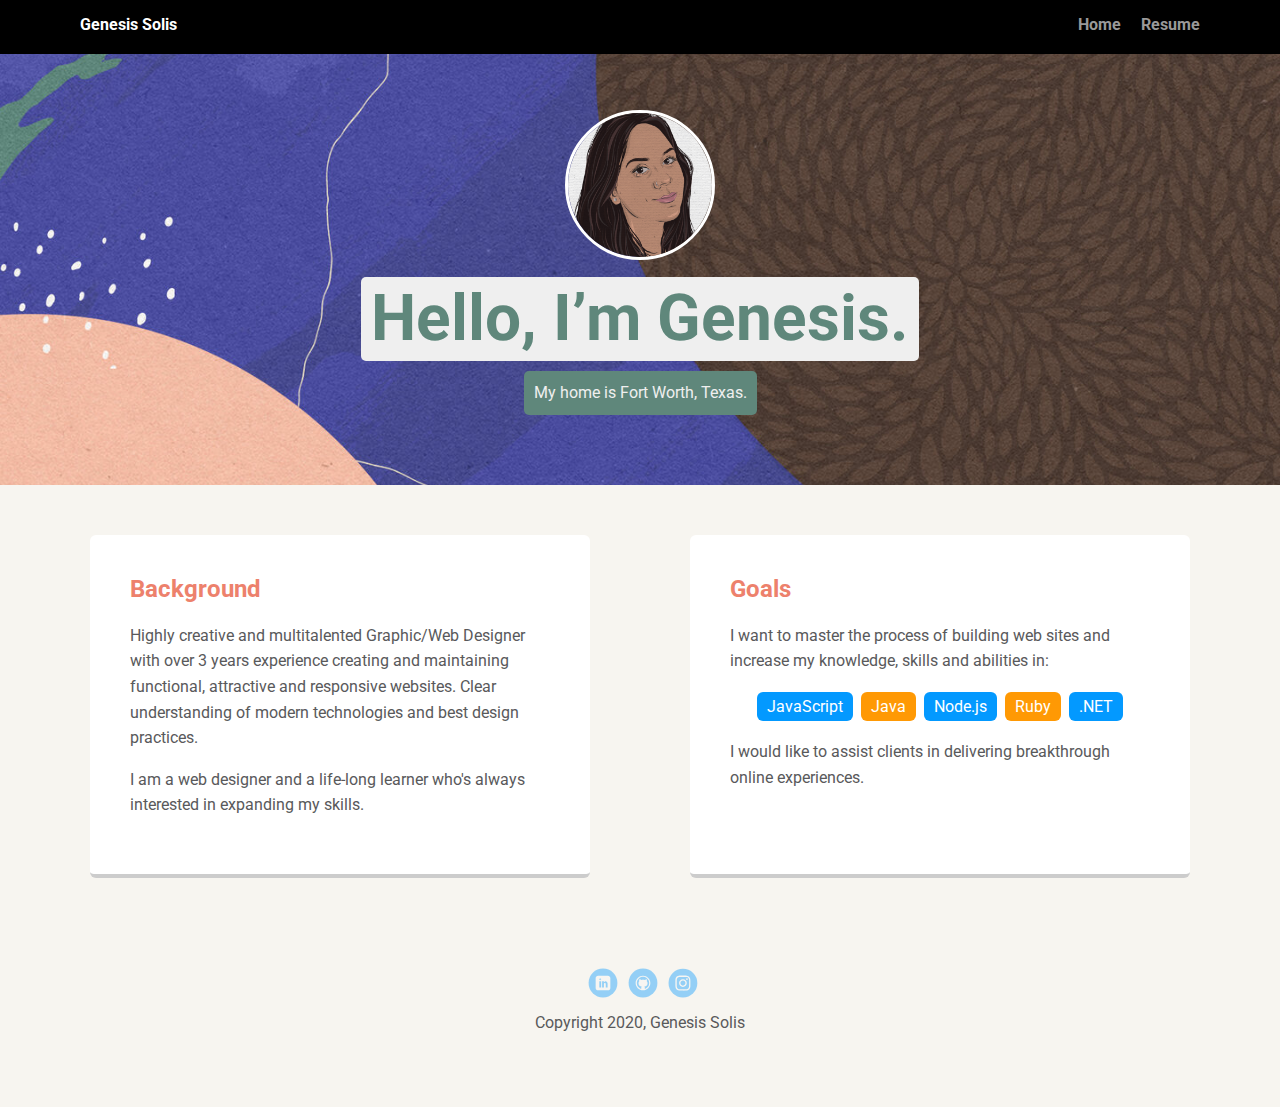
<file: index.html>
<!doctype html>
<html lang="en">
<head>
  <meta charset="utf-8">
  <title>Genesis Solis Profile</title>
  <meta name="viewport" content="width=device-width, initial-scale=1.0">
  <link rel="stylesheet" href="styles.css">
  <link href="https://fonts.googleapis.com/css?family=Muli%7CRoboto:400,300,500,700,900" rel="stylesheet"></head>
  <body>

    <div class="main-nav">
        <ul class="nav">
          <li class="name">Genesis Solis</li>
          <li><a href="index.html">Home</a></li>
          <li><a href="resume.html">Resume</a></li>
        </ul>
    </div>

    <header>
      <img src="images/me.jpg" alt="Drawing of Genesis Solis" class="profile-image">
      <h1 class="tag name">Hello, I’m Genesis.</h1>
      <p class="tag location">My home is Fort Worth, Texas.</p>
    </header>

    <main class="flex">
      <div class="card">
        <h2>Background</h2>
        <p>Highly creative and multitalented Graphic/Web Designer with over 3 years experience creating and maintaining functional, attractive and responsive websites. Clear understanding of modern technologies and best design practices.</p>
        <p>I am a web designer and a life-long learner who's always interested in expanding my skills.</p>
      </div> 

      <div class="card">
        <h2>Goals</h2>
        <p>I want to master the process of building web sites and increase my knowledge, skills and abilities in:</p>
        <ul class="skills">
          <li>JavaScript</li>
          <li>Java</li>
          <li>Node.js</li>
          <li>Ruby</li>
          <li>.NET</li>
        </ul>
        <p>I would like to assist clients in delivering breakthrough online experiences.</p>
      </div> 

    </main>
    <footer>
      <ul>
        <li><a href="https://www.linkedin.com/in/genesis-solis-aa012aa3/" class="social linkedin" target="blank">LinkedIn</a></li>
        <li><a href="https://github.com/gensolis" class="social github" target="blank">Github</a></li>
        <li><a href="https://www.instagram.com/jenexis/" class="social instagram" target="blank">Instagram</a></li>
      </ul>
      <p class="copyright">Copyright 2020, Genesis Solis</p>
    </footer>
  </body>
  </html>
</file>
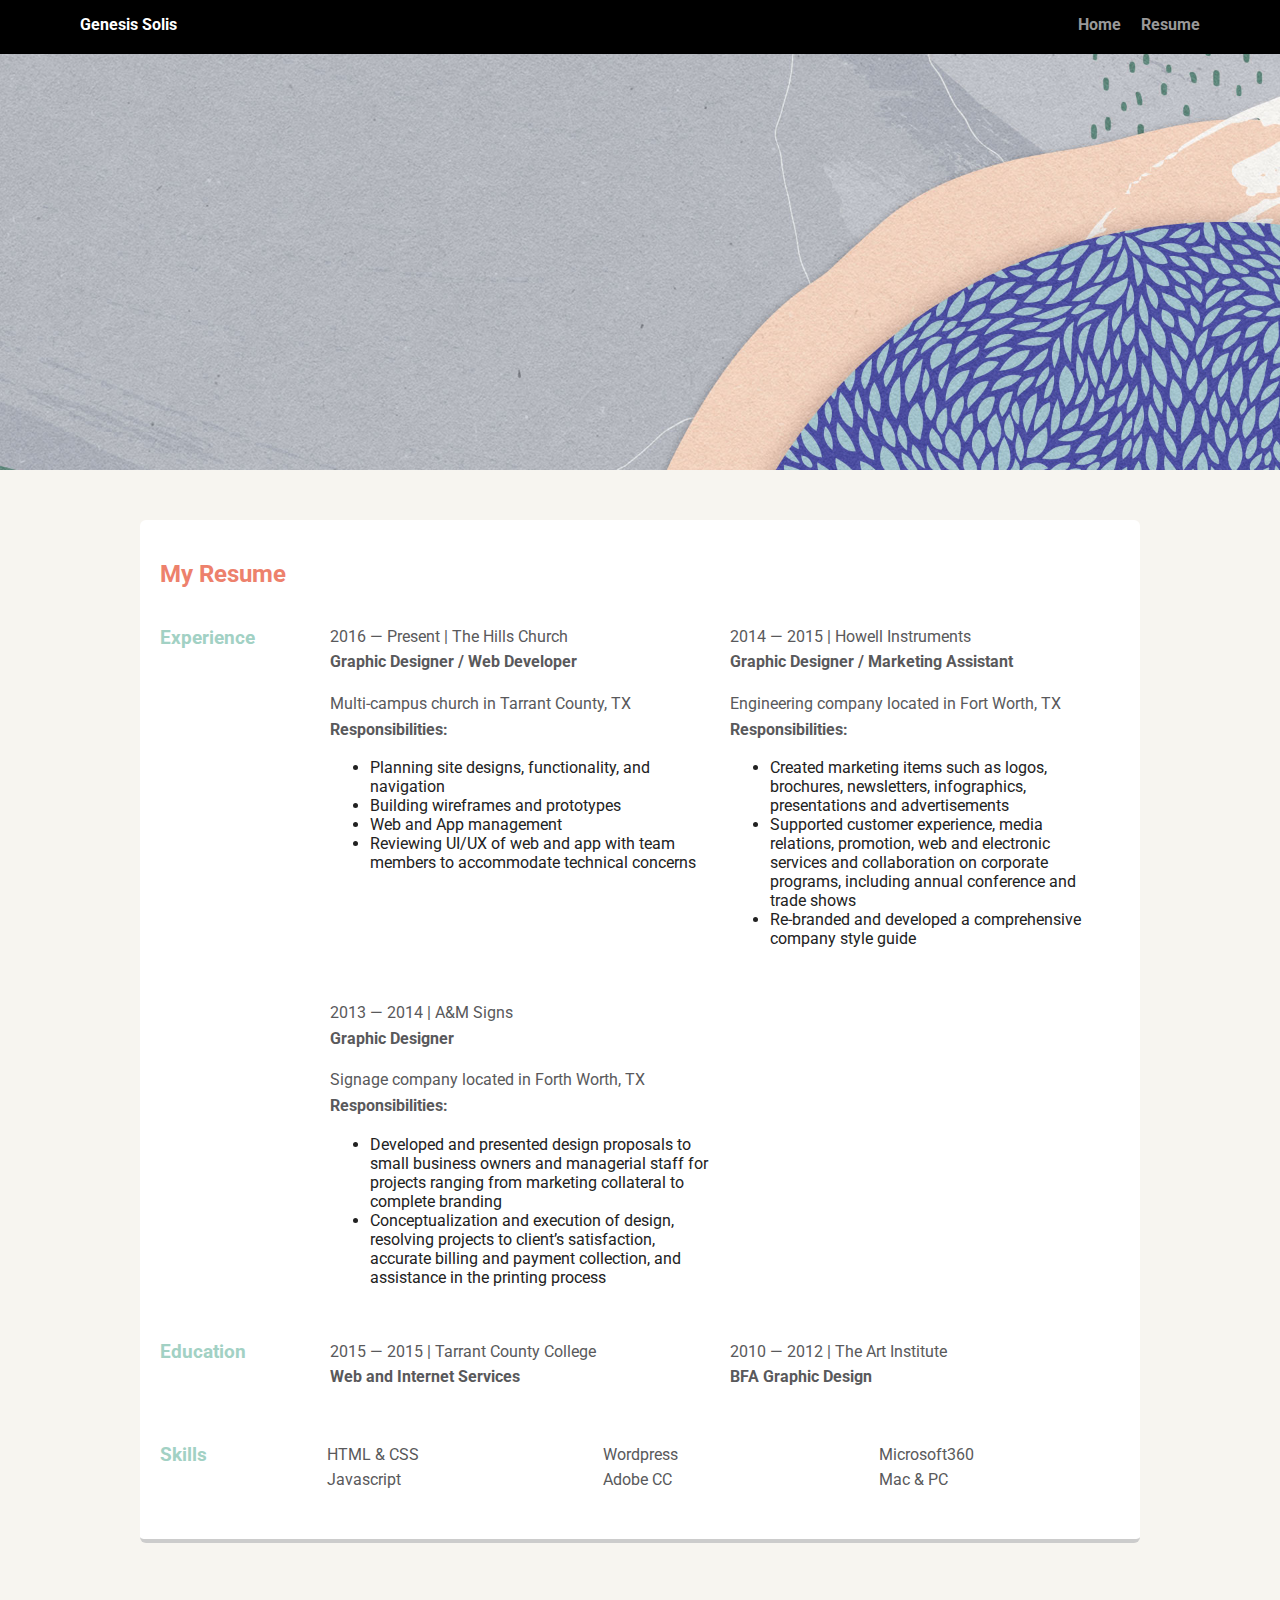
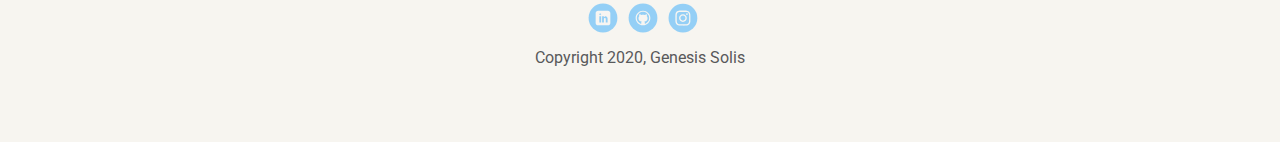
<file: resume.html>
<!doctype html>
<html lang="en">
<head>
  <meta charset="utf-8">
  <title>Genesis Solis Profile</title>
  <meta name="viewport" content="width=device-width, initial-scale=1.0">
  <link rel="stylesheet" href="styles.css">
  <link href="https://fonts.googleapis.com/css?family=Muli%7CRoboto:400,300,500,700,900" rel="stylesheet"></head>
  <body>

    <div class="main-nav">
        <ul class="nav">
          <li class="name">Genesis Solis</li>
          <li><a href="index.html">Home</a></li>
          <li><a href="resume.html">Resume</a></li>
        </ul>
    </div>

    <header class="header-resume">
    
    </header>

    <main class="center">
      <div class="resume-card">  
        <h2>My Resume</h2>

            <div class="flex">
                <div class="sub-title"><h3>Experience</h3></div>
                <div class="col2">
                    <p>2016 — Present | The Hills Church<br>
                    <strong>Graphic Designer / Web Developer</strong></p>
                    <p>Multi-campus church in Tarrant County, TX<br>
                        <strong>Responsibilities:</strong>
                    </p>
                    <ul>
                        <li>Planning site designs, functionality, and navigation</li>
                        <li>Building wireframes and prototypes</li>
                        <li>Web and App management</li> 
                        <li>Reviewing UI/UX of web and app with team members to accommodate technical concerns</li>
                    </ul>
                </div>

                <div class="col2">
                    <p>2014 — 2015 | Howell Instruments<br>
                    <strong>Graphic Designer / Marketing Assistant</strong></p>
                    <p>Engineering company located in Fort Worth, TX<br>
                        <strong>Responsibilities:</strong>
                    </p>
                    <ul>
                        <li>Created marketing items such as logos, brochures, newsletters, infographics, presentations and advertisements</li>
                        <li>Supported customer experience, media relations, promotion, web and electronic services and collaboration on corporate programs, including annual conference and trade shows</li>
                        <li>Re-branded and developed a comprehensive company style guide</li>
                    </ul>
                </div>
            </div>



            <div class="flex">
                <div class="sub-title"></div>
                <div class="col2">
                    <p>2013 — 2014 | A&M Signs<br>
                    <strong>Graphic Designer</strong></p>
                    <p>Signage company located in Forth Worth, TX<br>
                        <strong>Responsibilities:</strong>
                    </p>
                    <ul>
                        <li>Developed and presented design proposals to small business owners and managerial staff for projects ranging from marketing collateral to complete branding</li>
                        <li>Conceptualization and execution of design, resolving projects to client’s satisfaction, accurate billing and payment collection, and assistance in the printing process</li>
                    </ul>
                </div>

                <div class="col2"></div>   
            </div>

            <div class="flex">
                <div class="sub-title"><h3>Education</h3></div>
                <div class="col2">
                    <p>2015 — 2015 | Tarrant County College<br>
                    <strong>Web and Internet Services</strong></p>
                </div>

                <div class="col2">
                    <p>2010 — 2012 | The Art Institute<br>
                    <strong>BFA Graphic Design</strong></p>
                </div>   
            </div>

            <div class="flex">
                <div class="sub-title"><h3>Skills</h3></div>
                <div class="col3">
                    <p>HTML & CSS<br>
                    Javascript</p>
                </div>

                <div class="col3">
                    <p>Wordpress<br>
                    Adobe CC</p>
                </div>   

                <div class="col3">
                    <p>Microsoft360<br>
                    Mac & PC</p>
                </div>   
            </div>

      </div> 
    </main>



    <footer>
      <ul>
        <li><a href="https://www.linkedin.com/in/genesis-solis-aa012aa3/" class="social linkedin" target="blank">LinkedIn</a></li>
        <li><a href="https://github.com/gensolis" class="social github" target="blank">Github</a></li>
        <li><a href="https://www.instagram.com/jenexis/" class="social instagram" target="blank">Instagram</a></li>
      </ul>
      <p class="copyright">Copyright 2020, Genesis Solis</p>
    </footer>
  </body>
  </html>
</file>
<file: styles.css>
/* Global Layout Set-up */
* { 
  box-sizing: border-box;
}
  
h1 {
  font-size: 4em;
  line-height: 1;
}

h2 {
  color: #ED816C 
}

p {
  color: #59595B;
}

body {
  margin: 0;
  padding: 0;
  text-align: center;
  font-family: 'Roboto', sans-serif;
  color: #222;
  background: #f7f5f0;
}
/* Link Styles */

a {
  text-decoration: none;
  color: #999;
}
a:hover {
  color: #6633ff;
}

/* Section Styles */

.main-nav {
  width: 100%;
  background: black;
  min-height: 30px;
  padding: 10px;
  position: fixed;
  text-align: center;
}
.nav {
  display: flex;
  justify-content: space-around;
  font-weight: 700;
  list-style-type: none;
  margin: 0 auto;
  padding: 0;
}

.nav .name {
    display: block;
    margin-right: auto;
    color: white;
}
.nav li {
  padding: 5px 10px 10px 10px;
}
.nav a {
  transition: all .5s;
}
.nav a:hover {
  color: white
}

header {
  text-align: center;
  background: url('images/gen_bg.jpg') no-repeat top center ;
  background-size: cover;
  overflow: hidden;
  padding: 60px;
}
header {
  line-height: 1.5;
}
header .profile-image {
  margin-top: 50px;
  width: 150px;
  height: 150px;
  border-radius: 50%;
  border: 3px solid white;
  transition: all .5s;
}
header .profile-image:hover {
  transform: scale(1.2) rotate(5deg);
}



.tag {
  background-color: #efefef;
  color: #5f877b;
  padding: 10px;
  border-radius: 5px;
  display: table;
  margin: 10px auto;
} 



.location {
  background-color: #5f877b;
  color: #efefef;
}
.card {
  margin: 30px;
  padding: 20px 40px 40px;
  max-width: 500px;
  text-align: left;
  background: #fff;
  border-bottom: 4px solid #ccc;
  border-radius: 6px;
  transition: all .5s;
}
.card:hover {
  border-color: #edd1c6;
}


ul.skills {
  padding: 0;
  text-align: center;
}

.skills li {
  border-radius: 6px;
  display: inline-block;
  background: #ff9904;
  color: white;
  padding: 5px 10px;
  margin: 2px;
}

.skills li:nth-child(odd) {
  background: #0399ff;
}

footer {
  width: 100%;
  min-height: 30px;
  padding: 20px 0;
}

footer .copyright {
  top: -8px;
  font-size: .75em;
}

footer ul {
  list-style-type: none;
  margin: 0;
  padding: 0;
}

footer ul li {
  display: inline-block;
}

a.social {
  display: inline-block;
  text-indent: -9999px;
  margin-left: 5px;
  width: 30px;
  height: 30px;
  background-size: 30px 30px;
  opacity: .4;
  transition: all .5s;
}
a.instagram {
  background-image: url(images/instagram.svg);
}
a.linkedin {
  background-image: url(images/linkedin.svg);
}
a.github {
  background-image: url(images/github.svg);
}
a.social:hover {
  opacity: 1;
}
.clearfix {
  clear: both;
}

/* Styles for larger screens */
@media screen and (min-width: 720px) {
  
  .flex {
      display: -ms-flexbox;      /* TWEENER - IE 10 */
      display: flex; 
      max-width: 1200px;
      -ms-flex-pack: distribute;
      justify-content: space-around;
      margin: 0 auto;
  }

  header {
    min-height: 470px;
  }

  .nav {
    max-width: 1200px;
    padding: 0 30px;
  }


  main {
    padding-top: 20px;
  }

  main p {
    line-height: 1.6em;
  }

  footer {
    font-size: 1.3em;
    max-width: 1200px;
    margin: 40px auto;
  }

}



/* Resume Page */
.header-resume {
  background: url('images/resume_bg.jpg') no-repeat top center ;
  text-align: center;
  background-size: cover;
  overflow: hidden;
  padding: 150px;
}

.center {
  margin: 30px;
}

.resume-card {
  margin: 0 auto;
  padding: 20px;
  max-width: 1000px;
  text-align: left;
  background: #fff;
  border-bottom: 4px solid #ccc;
  border-radius: 6px;
  transition: all .5s;
}
.resume-card:hover {
  border-color: #edd1c6;
}

.resume {
  background-color: #efefef;
  color: #484b90;
  padding: 10px;
  border-radius: 5px;
  display: table;
  margin: 100px auto;
} 

.sub-title {
  flex: 1 0 5%;
}

.sub-title h3 {
  color:#A2D1C4;
}

.col2 {
  padding: 0 10px 20px 10px;
  flex: 1 0 30%;
}

.col3 {
  padding: 0 35px 10px 35px;
  flex: 1 0 20%;
}

@media only screen and (max-width: 720px){ 
  .col3 {padding-bottom:0px;}
  .col2 {padding-bottom:10px;}
}
</file>
